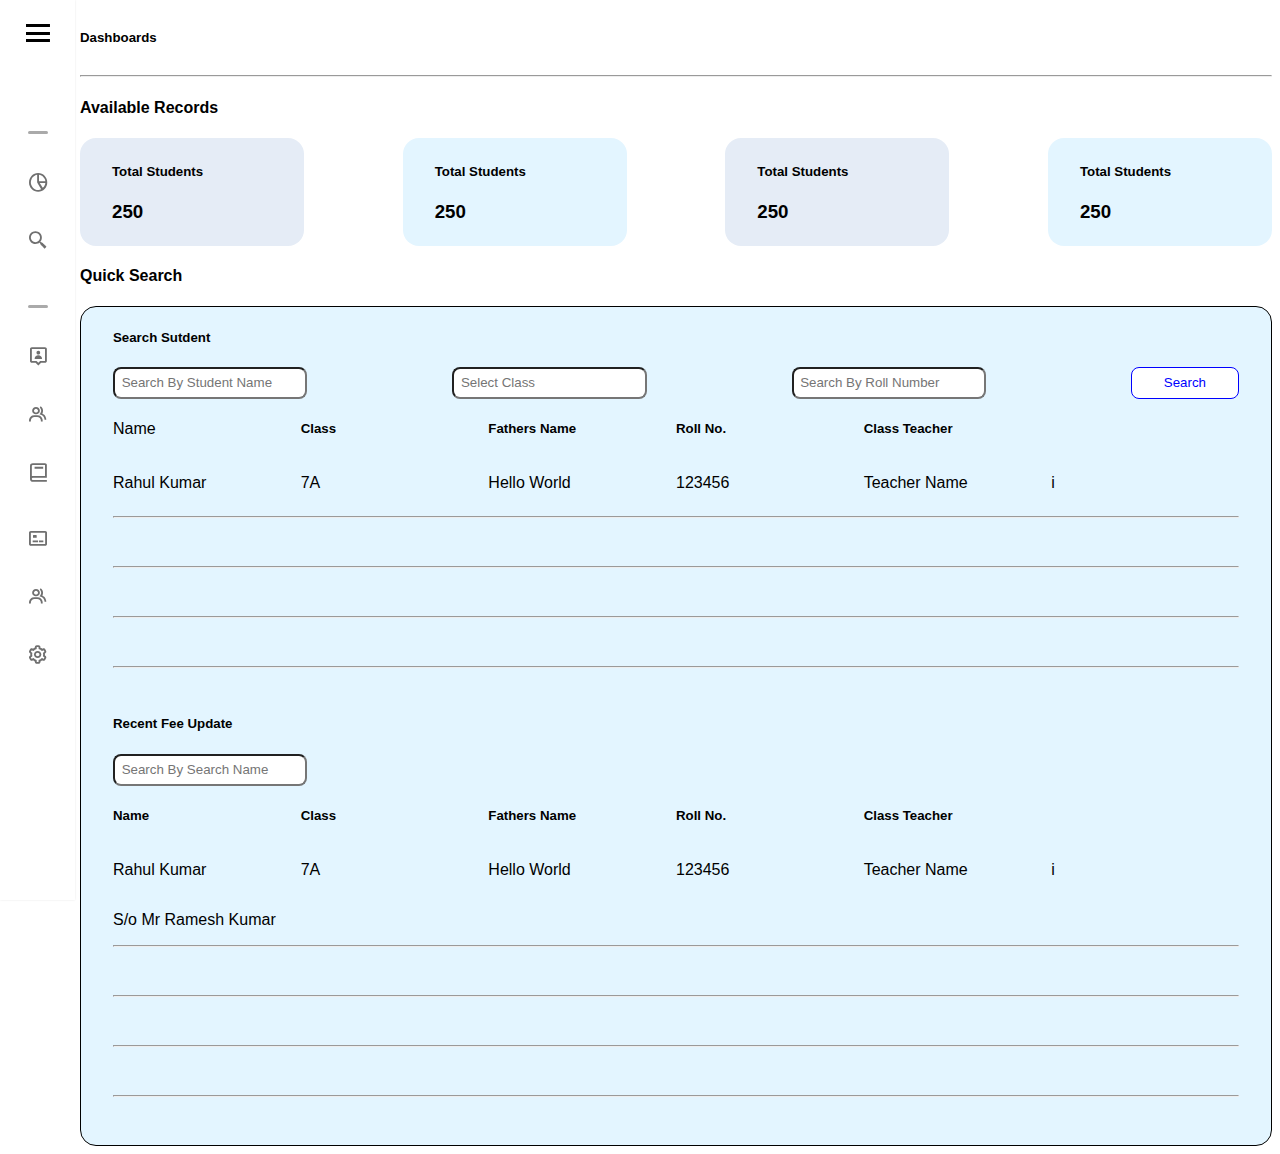
<file: index.html>
<!DOCTYPE html>
<html lang="en">
  <head>
    <meta charset="UTF-8" />
    <meta name="viewport" content="width=device-width, initial-scale=1.0" />
    <title>Document</title>
    <link rel="stylesheet" href="./index.css"></link>
    <link href='https://unpkg.com/boxicons@2.1.4/css/boxicons.min.css' rel='stylesheet'>
    <link
    href="https://unpkg.com/boxicons@2.1.4/css/boxicons.min.css"
    rel="stylesheet"
  />
  </head>
  <body>
    <nav class="sidebar hoverable close ">
      <div class="logo_items flex">
        <span class="nav_image">
          <i class='bx bx-menu bx-md'></i>
        </span>
        <span class="logo_name">KPC</span>
        <i class='bx bxs-user-circle bx-md' id="lock-icon"></i>
        <i class="bx bx-x" id="sidebar-close"></i>
        <i class='bx bx-x bx-md ' id="lock-icon"></i>
      </div>

      <div class="menu_container">
        <div class="menu_items">
          <ul class="menu_item">
            <div class="menu_title flex">
              <span class="title">Dashboard</span>
              <span class="line"></span>
            </div>
            <li class="item">
              <a href="#" class="link flex">
                <i class='bx bx-pie-chart-alt-2'></i>
                <span>Main</span>
              </a>
            </li>
            <li class="item">
              <a href="#" class="link flex">
                <i class='bx bx-search-alt-2'></i>
                <span>Search</span>
              </a>
            </li>
          </ul>
<div class="navlink">
          <ul class="menu_item">
            <div class="menu_title flex">
              <span class="title">Pages</span>
              <span class="line"></span>
            </div>
            <div id="student" class="hasSubMenu">

              <li class="item">
                <a href="#" class="link flex">
                  <i class='bx bx-user-pin'></i>
                  <span>Student</span>
                  <i class='bx bx-down-arrow-alt' ></i>

                </a>
              </li>
              <ul id="student" class="sub-menu">
                <li><a href="#">Student</a></li>
                <li><a href="#">Employee</a></li>
                <li><a href="#">Certificates</a></li>
                <li><a href="#">School</a></li>


              </ul>
            </div>
            <div id="employee" class="hasSubMenu">
            <li class="item">
              <a href="#" class="link flex">
                <i class='bx bx-group'></i>
                <span>Employee</span>
              </a>
            </li>
            <ul class="sub-menu">
              <li><a href="#">Student</a></li>
              <li><a href="#">Employee</a></li>
              <li><a  href="#">Certificates</a></li>
              <li><a href="#">School</a></li>


            </ul>
            </div>
            <div id="reports" class="hasSubMenu">
            <li class="item">
              <a href="#" class="link flex">
                <i class='bx bx-book'></i>
                <span>Reports</span>
              </a>
            </li>
            <ul class="sub-menu">
              <li><a href="#">Student</a></li>
              <li><a href="#">Employee</a></li>
              <li><a href="#">Certificates</a></li>
              <li><a href="#">School</a></li>
            </ul>
</div>
          </ul>
        </div>
            <li class="item">
              <a href="#" class="link flex">
                <i class='bx bx-credit-card-front'></i>
                <span>Certificate</span>
              </a>
            </li>
            <li class="item">
              <a href="#" class="link flex">
                <i class='bx bx-group' ></i>
                <span>Account</span>
              </a>
            </li>
            <li class="item">
              <a href="#" class="link flex">
                <i class='bx bx-cog'></i>
                <span>Setting</span>
              </a>
            </li>
          </ul>
        </div>
      </div>
    </nav>

    <!-- Navbar -->
    
    <div>
      <div class="hamburger">
      
        <h5>Dashboards</h5>
      </div>
      <hr />
      <h4>Available Records</h4>
      <div class="AvailableRecordContainer">
          <div class="AvailableRecordBox">
              <h5>Total Students</h5>
              <h3>250</h3>
            </div>
            <div class="AvailableRecordBox">
                <h5>Total Students</h5>
                <h3>250</h3>
              </div>
              <div class="AvailableRecordBox">
                <h5>Total Students</h5>
                <h3>250</h3>
              </div>
              <div class="AvailableRecordBox">
                <h5>Total Students</h5>
                <h3>250</h3>
              </div>
        </div>
        <h4>Quick Search</h4>
        <div class="QuickSearchContainer">
            <h5>Search Sutdent</h5>
            <div class="inputFieldContainer">
                <input class="inputField" type="text" name="" id=""placeholder="Search By Student Name"/>
                <input class="inputField" type="text" name="" id="" placeholder="Select Class">
                <input class="inputField" type="text" name="" id="" placeholder="Search By Roll Number">
                <button>Search</button>
            </div>
            <div class="QuickSearch-Heading">
                <p>Name</p>
                <h5>Class</h5>
                <h5>Fathers Name</h5>
                <h5>Roll No.</h5>
                <h5>Class Teacher</h5>
            </div>
            <div class="Search-value">
                <p>Rahul Kumar</p>
                <p>7A</p>
                <p>Hello World</p>
                <p>123456</p>
                <p>Teacher Name</p>
                <p>i</p>
            </div>
            <hr class="Search-value-hr"/>
            <hr class="Search-value-hr"/>
            <hr class="Search-value-hr"/>
            <hr class="Search-value-hr"/>
            <div class="">
                <h5>Recent Fee Update</h5>
                <input class="inputField" placeholder="Search By Search Name"/>
            </div>
            <div class="QuickSearch-Heading">
                <h5>Name</h5>
                <h5>Class</h5>
                <h5>Fathers Name</h5>
                <h5>Roll No.</h5>
                <h5>Class Teacher</h5>
            </div>
            <div class="Search-value">
                <p>Rahul Kumar</p>
                <p>7A</p>
                <p>Hello World</p>
                <p>123456</p>
                <p>Teacher Name</p>
                <p>i</p>
            </div>
            <p>S/o Mr Ramesh Kumar</p>

            <hr class="Search-value-hr"/>
            <hr class="Search-value-hr"/>
            <hr class="Search-value-hr"/>
            <hr class="Search-value-hr"/>

        </div>

    </div>
  </body>
  <script src="/index.js"></script>
</html>
</file>
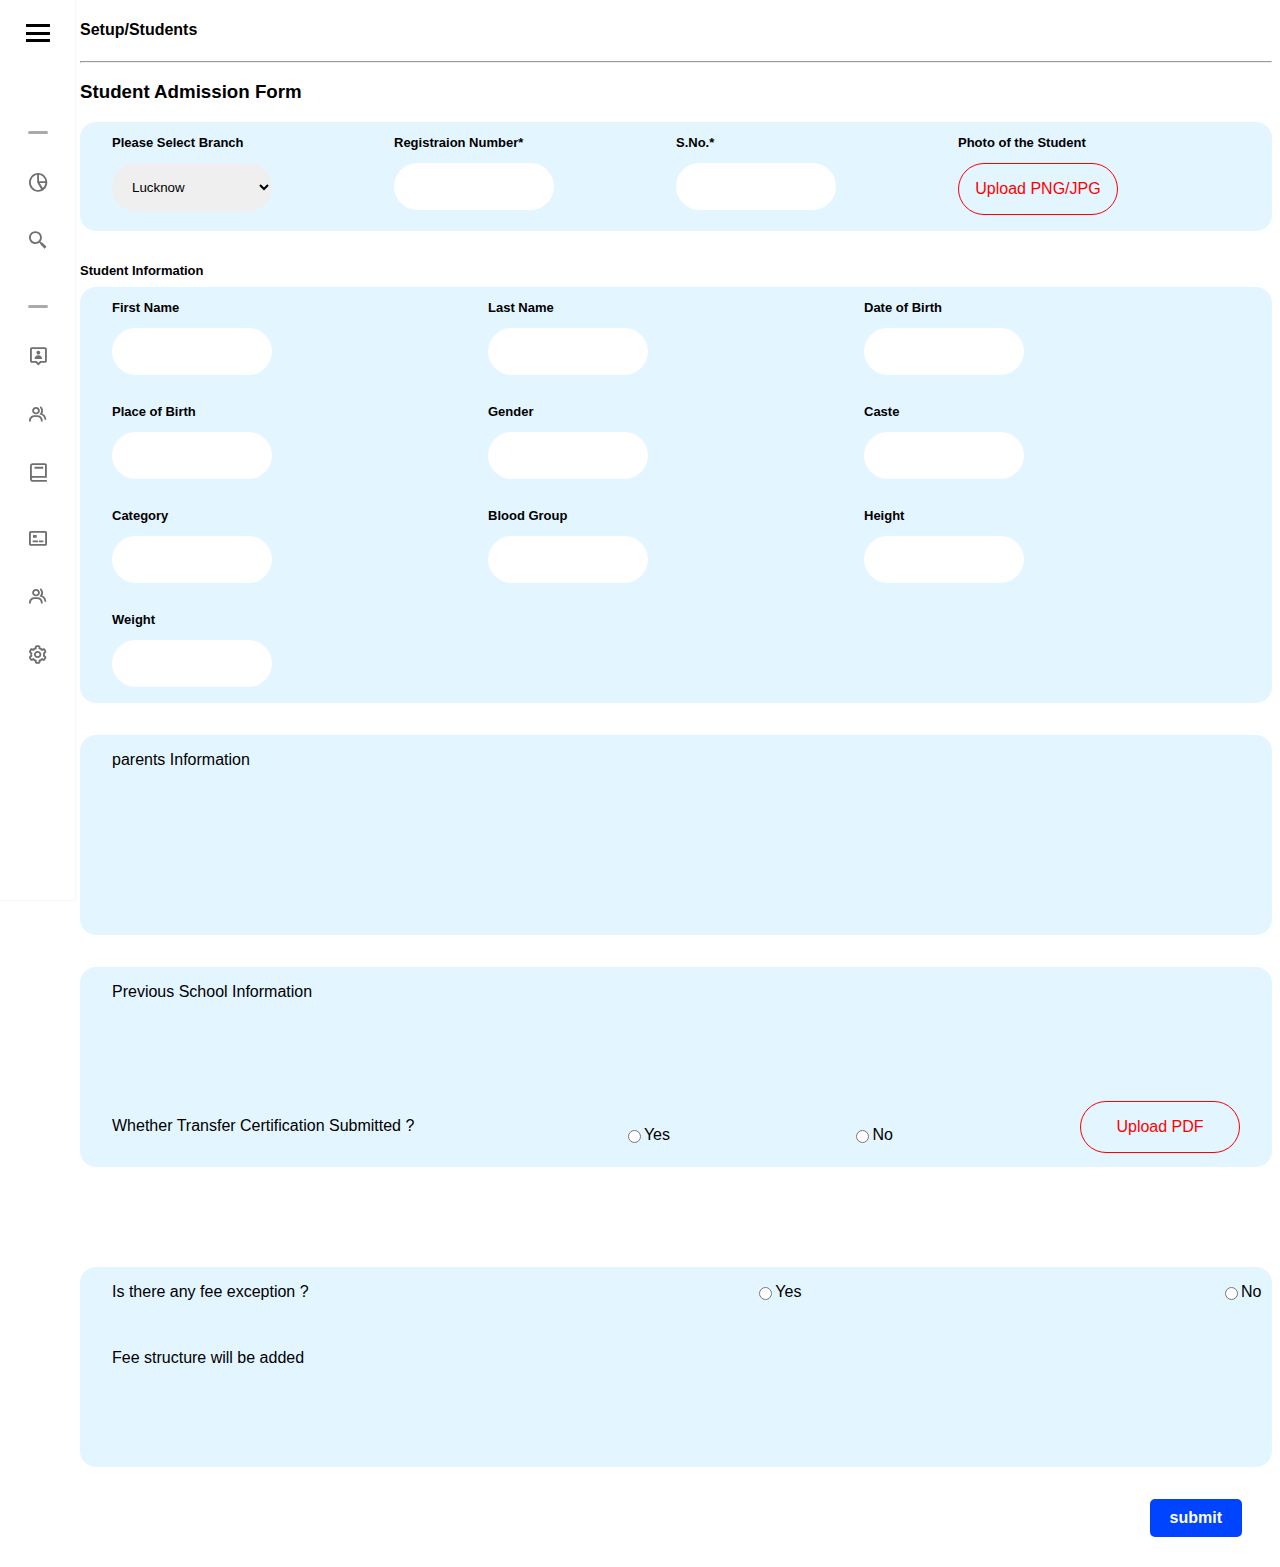
<file: registration.html>
<!DOCTYPE html>
<html lang="en">
  <head>
    <meta charset="UTF-8" />
    <meta name="viewport" content="width=device-width, initial-scale=1.0" />
    <title>Student Registration</title>
    <link rel="stylesheet" href="./index.css" />
  
    <link
    href="https://unpkg.com/boxicons@2.1.4/css/boxicons.min.css"
    rel="stylesheet"
  />
  </head>
  <body>
    <nav class="sidebar hoverable close ">
      <div class="logo_items flex">
        <span class="nav_image">
          <i class='bx bx-menu bx-md'></i>
        </span>
        <span class="logo_name">KPC</span>
        <i class='bx bxs-user-circle bx-md' id="lock-icon"></i>
        <i class="bx bx-x" id="sidebar-close"></i>
        <i class='bx bx-x bx-md ' id="lock-icon"></i>
      </div>

      <div class="menu_container">
        <div class="menu_items">
          <ul class="menu_item">
            <div class="menu_title flex">
              <span class="title">Dashboard</span>
              <span class="line"></span>
            </div>
            <li class="item">
              <a href="#" class="link flex">
                <i class='bx bx-pie-chart-alt-2'></i>
                <span>Main</span>
              </a>
            </li>
            <li class="item">
              <a href="#" class="link flex">
                <i class='bx bx-search-alt-2'></i>
                <span>Search</span>
              </a>
            </li>
          </ul>
        <div class="navlink">
          <ul class="menu_item">
            <div class="menu_title flex">
              <span class="title">Pages</span>
              <span class="line"></span>
            </div>
            <div id="student" class="hasSubMenu">

              <li class="item">
                <a href="#" class="link flex">
                  <i class='bx bx-user-pin'></i>
                  <span>Student</span>
                  <i class='bx bx-down-arrow-alt' ></i>
                </a>
              </li>
              <ul id="student" class="sub-menu">
                <li><a href="#">Student</a></li>
                <li><a href="#">Employee</a></li>
                <li><a href="#">Certificates</a></li>
                <li><a href="#">School</a></li>
              </ul>
            </div>
            <div id="employee" class="hasSubMenu">
            <li class="item">
              <a href="#" class="link flex">
                <i class='bx bx-group'></i>
                <span>Employee</span>
              </a>
            </li>
            <ul class="sub-menu">
              <li><a href="#">Student</a></li>
              <li><a href="#">Employee</a></li>
              <li><a  href="#">Certificates</a></li>
              <li><a href="#">School</a></li>


            </ul>
            </div>
            <div id="reports" class="hasSubMenu">
            <li class="item">
              <a href="#" class="link flex">
                <i class='bx bx-book'></i>
                <span>Reports</span>
              </a>
            </li>
            <ul class="sub-menu">
              <li><a href="#">Student</a></li>
              <li><a href="#">Employee</a></li>
              <li><a href="#">Certificates</a></li>
              <li><a href="#">School</a></li>
            </ul>
</div>
          </ul>
        </div>
            <li class="item">
              <a href="#" class="link flex">
                <i class='bx bx-credit-card-front'></i>
                <span>Certificate</span>
              </a>
            </li>
            <li class="item">
              <a href="#" class="link flex">
                <i class='bx bx-group' ></i>
                <span>Account</span>
              </a>
            </li>
            <li class="item">
              <a href="#" class="link flex">
                <i class='bx bx-cog'></i>
                <span>Setting</span>
              </a>
            </li>
          </ul>
        </div>
      </div>
    </nav>

<!-- Form starts -->

    <div class="container">
      <form  action="./submit.html" id="registrationData">
        <h4>Setup/Students</h4>
        <hr />
        <h3>Student Admission Form</h3>
        <div class="RegistrationContainer">
          <div class="QuickSearchBox">
            <p class="info-heading">Please Select Branch</p>
            <select class="inputInfo" name="" id="">
              <option value="Lucknow">Lucknow</option>
              <option value="Delhi">Delhi</option>
              <option value="Pune">Pune</option>
              <option value="Mumbai">Mumbai</option>
            </select>
          </div>
          <div class="QuickSearchBox">
            <p class="info-heading">Registraion Number*</p>
            <input type="text" class="inputInfo" required id="regNo"/>
          </div>
          <div class="QuickSearchBox">
            <p class="info-heading">S.No.*</p>
            <input type="text" class="inputInfo" id="sno"/>
          </div>
          <div class="QuickSearchBox">
            <p class="info-heading">Photo of the Student</p>
            <label class="custom-file-upload">
              <input type="file"/>
              Upload PNG/JPG
          </label>
          </div>
        </div>
      <h1 class="info-heading">Student Information</h1>
      <div class="RegistrationContainerr">
        <div class="QuickSearchBox">
          <p class="info-heading">First Name</p>
          <input type="text" class="inputInfo" id="firstName"/>
        </div>
        <div class="QuickSearchBox">
          <p class="info-heading">Last Name</p>
          <input type="text" class="inputInfo" />
        </div>
        <div class="QuickSearchBox">
          <p class="info-heading">Date of Birth</p>
          <input type="text" class="inputInfo" />
        </div>
        <div class="QuickSearchBox">
          <p class="info-heading">Place of Birth</p>
          <input type="text" class="inputInfo" />
        </div>
        <div class="QuickSearchBox">
          <p class="info-heading">Gender</p>
          <input type="text" class="inputInfo" />
        </div>
        <div class="QuickSearchBox">
          <p class="info-heading">Caste</p>
          <input type="text" class="inputInfo" />
        </div>
        <div class="QuickSearchBox">
          <p class="info-heading">Category</p>
          <input type="text" class="inputInfo" />
        </div>
        <div class="QuickSearchBox">
          <p class="info-heading">Blood Group</p>
          <input type="text" class="inputInfo" />
        </div>
        <div class="QuickSearchBox">
          <p class="info-heading">Height</p>
          <input type="text" class="inputInfo" />
        </div>
        <div class="QuickSearchBox">
          <p class="info-heading">Weight</p>
          <input type="text" class="inputInfo" />
        </div>
      </div>

      <div class="RegistrationContainerBlank">
        <p class="info-heading-blank">parents Information</p>
      </div>

      <div class="RegistrationContainerBlank" id="blank-info">
        <div>
          <p class="info-heading-blank">Previous School Information</p>
        </div>
        <div class="prev-school-info">
          <p>Whether Transfer Certification Submitted ?</p>
            <div class="radioInput">
              <input type="radio" id="html" name="fav_language" value="HTML" />
              <label>Yes</label>
            </div>
            <div class="radioInput">
              <input
                value="yes"
                type="radio"
                name="transcferCertificate"
                id=""
              />
              <label>No</label>
            </div>
            <label class="custom-file-upload">
              <input type="file"/>
              Upload PDF
          </label>
          </div>
        </div>
        <div class="RegistrationContainerBlank" id="blank-info">
          
          <div class="prev-school-info">
            <p>Is there any fee exception ? </p>
              <div class="radioInput">
                <input type="radio" id="html" name="fav_language" value="HTML" />
                <label>Yes</label>
              </div>
              <div class="radioInput">
                <input
                  value="yes"
                  type="radio"
                  name="transcferCertificate"
                  id=""
                />
                <label>No</label>
              </div>
            </div>
            <div>
              <p class="info-heading-blank">Fee structure will be added</p>
            </div>
          </div>
      </div>
    </div>
    <input onclick=dataSubmitted class="submitBtn" type="submit" value="submit">
  </form>
    
  </body>
  <script src="/index.js"></script>
</html>
</file>
<file: index.css>
body{
  margin-left: 80px;
  padding: 0;
  font-family: Arial, sans-serif;
}
.hamburger{
    display: flex;
    align-items: center;
}
.AvailableRecordBox{
    padding: 4px;
    width: 14rem;
    border-radius: 1rem;
    padding-left: 2rem;
}

.AvailableRecordBox:nth-child(2n+1){
  background-color:#e5ecf6;
}
.AvailableRecordBox:nth-child(2n){
  background-color: #e3f5ff;
}
.AvailableRecordContainer{
  
    display: flex;
    justify-content: space-between;
    align-items: center;
}
.QuickSearchContainer{
    border: 1px solid black;
    border-radius: 1rem;
    background-color:#e3f5ff;
    padding-left: 2rem;
    padding-right: 2rem;
    
}
.inputFieldContainer{
    display: flex;
justify-content: space-between;
}
.inputField{
    padding: .5em;
    border-radius:.5rem ;

}
.QuickSearch-Heading{
    /* background-color: greenyellow; */
    display: grid;
    grid-template-columns: 1fr 1fr 1fr 1fr  1fr 1fr;
    justify-content: space-between;
    align-items: center;
}
.Search-value{
    display: grid;
    grid-template-columns: 1fr 1fr 1fr 1fr 1fr 1fr;
    justify-content: space-between;
}
.Search-value-hr{
    margin-bottom: 3rem;
}
button{
    padding-left: 2rem;
    padding-right: 2rem;
    border-radius: .5rem;
    background-color: white;
    color: blue;
    border: 1px solid blue;
}


/* Registration Form  */
.RegistrationContainer{
    border-radius: 1rem;
    display: grid;
    grid-template-columns: 1fr 1fr 1fr 1fr ;
    background-color:#e3f5ff;
    margin-bottom: 2rem;
    padding-left: 2rem;
    padding-right: 2rem;
}
.RegistrationContainerr{
  border-radius: 1rem;
  display: grid;
  grid-template-columns: 1fr 1fr 1fr  ;
  background-color:#e3f5ff;
  margin-bottom: 2rem;
  padding-left: 2rem;
  padding-right: 2rem;
}
.RegistrationContainerBlank{
    
    border-radius: 1rem;
    background-color:#e3f5ff;
    background-color:#e3f5ff;
    margin-bottom: 2rem;
    padding-left: 2rem;
    padding-right: 2rem;
    height: 200px;
}
.info-heading-blank{
  padding-top: 1rem;

}
.inputInfo{
    padding: 1rem;
    margin-bottom: 1rem;
    border-radius: 2rem;
    border: none;
    width: 10rem;
}
.QuickSearchBox{
    
    /* background-color: aquamarine; */
    width: 16rem;

}
.info-heading{
    font-size: small;
    font-weight:600;
}
.inputInfo-btn{
    padding: .5rem 2rem .5rem 2rem;
}
.blank-info{
    width: 10rem;
    height: 20rem;
    
}
.prev-school-info{
   margin-top: 100px;
   /* background-color: blanchedalmond; */
   display: flex;
   justify-content: space-between;
}
.radioInput{
  /* background-color: #b0c4f9; */
  width: 20px;

    display: flex;
    align-items: center;
/* justify-content: ; */
  
}
.btn-upload-pdf{
    padding: .5rem 2rem .5rem 2rem;
}

/* sideBar */
body {
    min-height: 100vh;
    background: #ffffff;
  }
  /* Pre css */
  .flex {
    display: flex;
    align-items: center;
  }
  .nav_image {
    display: flex;
    min-width: 55px;
    justify-content: center;
  }
  .nav_image img {
    height: 35px;
    width: 35px;
    border-radius: 50%;
    object-fit: cover;
  }

  input[type="file"] {
    display: none;
}
.custom-file-upload {
  text-align: center;
  padding: 1rem;
  margin-bottom: 1rem;
  border-radius: 2rem;
  border: none;
  width: 10rem;
    border: 1px solid #ccc;
    display: inline-block;
    cursor: pointer;
    border:1px solid  red;
    color:red;
}


  /* Sidebar */
  * {
    
    padding: 0;
    box-sizing: border-box;
    font-family: "Poppins", sans-serif;
  }
  body {
    min-height: 100vh;
    background: #ffffff;
  }
  /* Pre css */
  .flex {
    display: flex;
    align-items: center;
  }
  .nav_image {
    display: flex;
    min-width: 55px;
    justify-content: center;
  }
  .nav_image img {
    height: 35px;
    width: 35px;
    border-radius: 50%;
    object-fit: cover;
  }

  /* Sidebar */
  .sidebar {
    position: fixed;
    top: 0;
    left: 0;
    height: 100%;
    width: 270px;
    background: #fff;
    padding: 15px 10px;
    box-shadow: 0 0 2px rgba(0, 0, 0, 0.1);
    transition: all 0.4s ease;
  }
  .sidebar.close {
    width: calc(55px + 20px);
  }
  .logo_items {

    gap: 30px;
  }
  .logo_name {
    font-size: 22px;
    color: #333;
    font-weight: 500px;
    transition: all 0.3s ease;
  }
  .sidebar.close .logo_name,
  .sidebar.close #lock-icon,
  .sidebar.close #sidebar-close {
    opacity: 0;
    /* pointer-events: none; */
  }
  #lock-icon,
  #sidebar-close {
    padding: 0px;
    color: #000000;
    font-size: 25px;
    cursor: pointer;
    margin-left: -4px;
    transition: all 0.3s ease;
  }
 
  #sidebar-close  {
    display: none;
    color: #333;
  }
  .menu_container {
    display: flex;
    flex-direction: column;
    justify-content: space-between;
    margin-top: 40px;
    overflow-y: auto;
    height: calc(100% - 82px);
  }
  .menu_container::-webkit-scrollbar {
    display: none;
  }
  .menu_title {
    position: relative;
    height: 50px;
    width: 55px;
  }
  .menu_title .title {
    margin-left: 15px;
    transition: all 0.3s ease;
  }

  .sub-menu {
    display: none;
  }
  .sub-menu li{
    margin-top: -4px;
    padding: 8px 8px 14px 80px;
  }
  .show {
    background-color: #dcd9d9;
    display: block;
}
  .sub-menu a{
  
    color: black;
    font-size: 15px;
    padding: 5px 0;
    text-decoration: none;
  } 
 
  .sub-menu{
    list-style: none;

  }

  .navlink li:hover{
    background-color: #b0c4f9;
  }


  .sidebar.close .title {
    opacity: 0;
  }
  .menu_title .line {
    position: absolute;
    left: 50%;
    transform: translateX(-50%);
    height: 3px;
    width: 20px;
    border-radius: 25px;
    background: #aaa;
    transition: all 0.3s ease;
  }
  .menu_title .line {
    opacity: 0;
  }
  .sidebar.close .line {
    opacity: 1;
  }
  .item {
    list-style: none;
  }
  .link {
    text-decoration: none;
    border-radius: 8px;
    margin-bottom: 8px;
    color: #707070;
  }
  .link:hover {
    color: #fff;
    background-color: #b0c4f9;
  }
  .link span {
    white-space: nowrap;
  }
  .link i {
    height: 50px;
    min-width: 55px;
    display: flex;
    font-size: 22px;
    align-items: center;
    justify-content: center;
    border-radius: 4px;
  }

  .sidebar_profile {
    padding-top: 15px;
    margin-top: 15px;
    gap: 15px;
    border-top: 2px solid rgba(0, 0, 0, 0.1);
  }
  .sidebar_profile .name {
    font-size: 18px;
    color: #333;
  }
  .sidebar_profile .email {
    font-size: 15px;
    color: #333;
  }

  /* Navbar */
  .navbar {
    max-width: 500px;
    width: 100%;
    position: fixed;
    top: 0;
    left: 60%;
    transform: translateX(-50%);
    background: #fff;
    padding: 10px 20px;
    border-radius: 0 0 8px 8px;
    justify-content: space-between;
  }
  #sidebar-open {
    font-size: 30px;
    color: #333;
    cursor: pointer;
    margin-right: 20px;
    display: none;
  }
  .search_box {
    height: 46px;
    max-width: 500px;
    width: 100%;
    border: 1px solid #aaa;
    outline: none;
    border-radius: 8px;
    padding: 0 15px;
    font-size: 18px;
    color: #333;
  }
  .navbar img {
    height: 40px;
    width: 40px;
    margin-left: 20px;
  }

  /* Responsive */
  @media screen and (max-width: 1100px) {
    .navbar {
      left: 65%;
    }
  }
  @media screen and (max-width: 800px) {
    .sidebar {
      left: 0;
      z-index: 1000;
    }
    .sidebar.close {
      left: -100%;
    }
    #sidebar-close {
      display: block;
    }
    #lock-icon {
      display: none;
    }
    .navbar {
      left: 0;
      max-width: 100%;
      transform: translateX(0%);
    }
    #sidebar-open {
      display: block;
    }
  }
  .submitBtn{
    float:right;
    color: white;
    padding:10px 20px;
    border-radius: 5px;
    font-size: medium;
    font-weight: 600;
    background-color: #0044ff;
    margin:0 30px 30px 0;
    border: none;
    cursor: pointer;
    
  }
</file>
